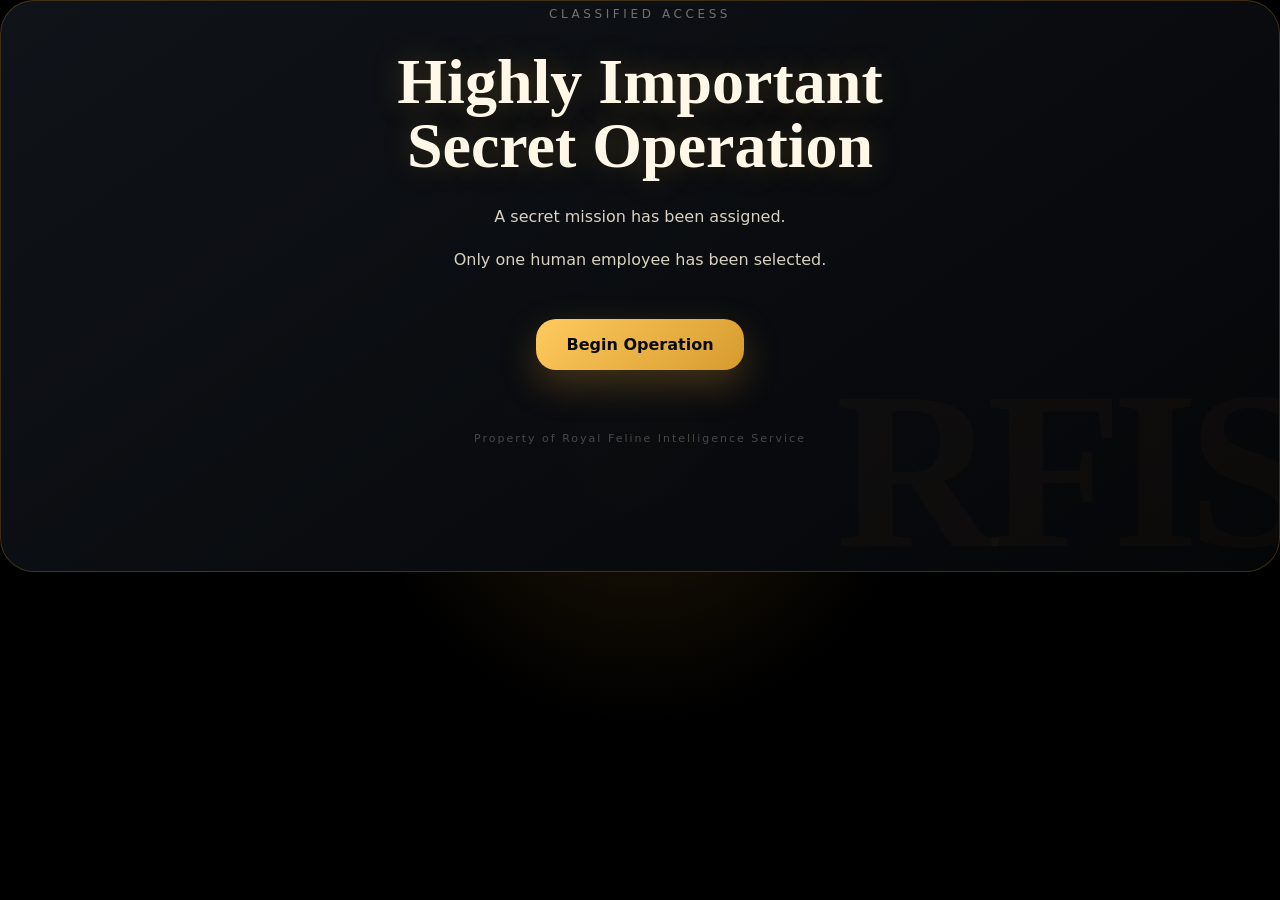
<file: index.html>
<!DOCTYPE html>
<html lang="en">
<head>
  <meta charset="UTF-8" />
  <meta name="viewport" content="width=device-width, initial-scale=1.0" />
  <title>Classified Mission</title>
  <link rel="stylesheet" href="intro.css" />
</head>

<body class="intro-page">

  <main class="intro-screen mission-card">

    <div class="intro-content">
 
      <p class="intro-label">
        CLASSIFIED ACCESS
      </p>
 
      <h1>
        Highly Important Secret Operation
      </h1>

      <p>
        A secret mission has been assigned.
      </p>

      <p>
        Only one human employee has been selected.
      </p>

      <a href="main.html" class="button">
        Begin Operation
      </a>
 
      <p class="tiny-secret">
        Property of Royal Feline Intelligence Service
      </p>

    </div>

  </main>

  <script src="intro.js"></script>

</body>
</html>
</file>
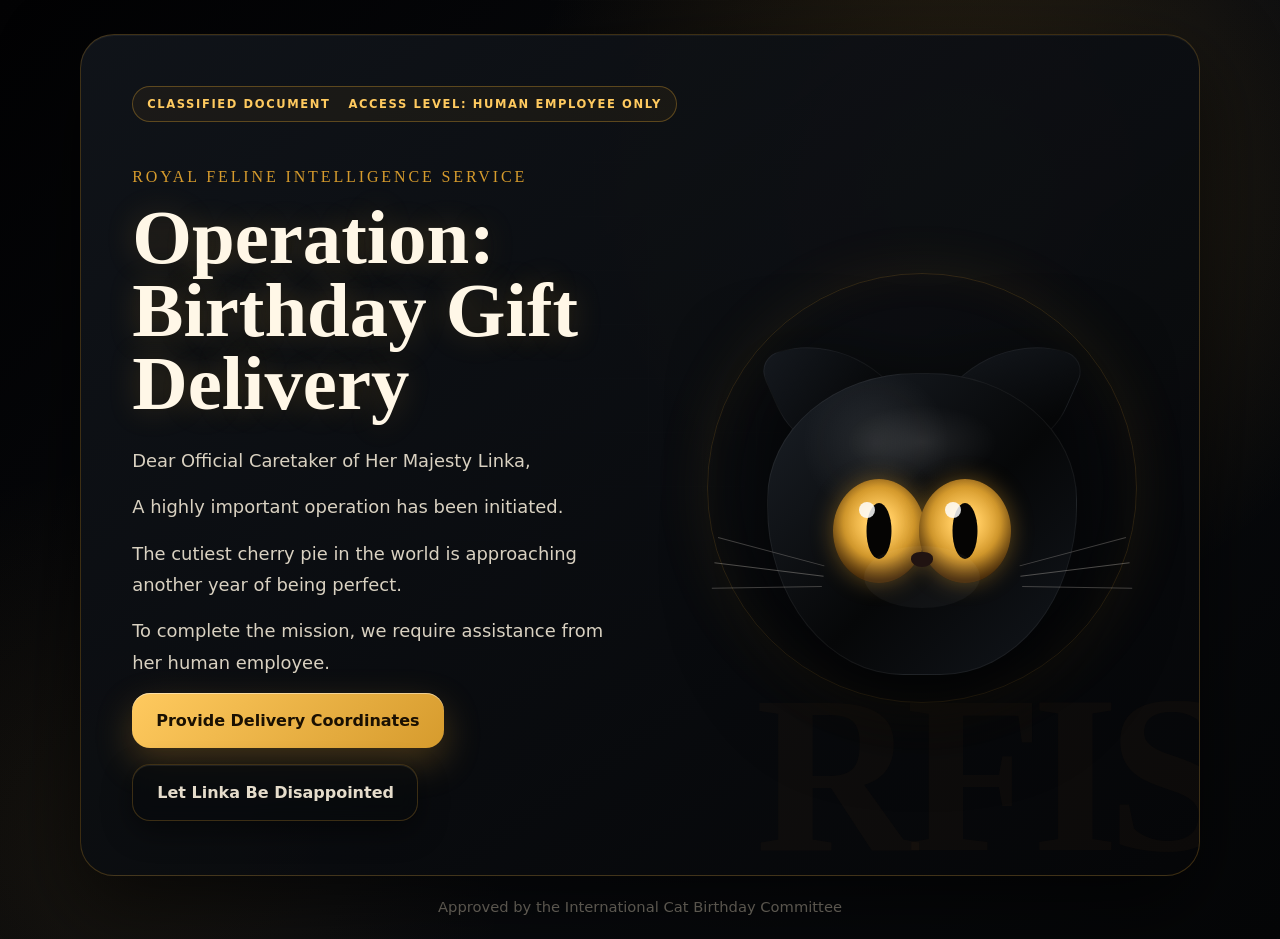
<file: main.html>
<!DOCTYPE html>
<html lang="en">
<head>
  <meta charset="UTF-8" />
  <meta name="viewport" content="width=device-width, initial-scale=1.0" />
  <title>Operation: Birthday Gift Delivery</title>
  <link rel="stylesheet" href="style.css" />
</head>
<body> 
  <main class="page-shell">
    <section class="mission-card" aria-labelledby="mission-title">
      <div class="classified-label">
        <span>CLASSIFIED DOCUMENT</span>
        <span>ACCESS LEVEL: HUMAN EMPLOYEE ONLY</span>
      </div>
 
      <div class="hero-grid">
        <div class="copy-panel">
          <!-- TEXT CONTENT: Edit headings and mission copy in this section. -->
          <p class="eyebrow">Royal Feline Intelligence Service</p>
          <h1 id="mission-title">Operation: Birthday Gift Delivery</h1>
          <p class="mission-text">
            Dear Official Caretaker of Her Majesty Linka,
          </p>
          <p class="mission-text">
            A highly important operation has been initiated.
          </p>
          <p class="mission-text">
            The cutiest cherry pie in the world is approaching another year of being perfect.
          </p>
          <p class="mission-text">
            To complete the mission, we require assistance from her human employee.
          </p>

          <div class="button-row">
            <button id="primaryButton" class="mission-button primary-button" type="button">
              Provide Delivery Coordinates
            </button>
                <div class="button-placeholder">
                  <button id="secondaryButton" class="mission-button evasive-button">
                    Let Linka Be Disappointed
                  </button>
                </div>
          </div>
        </div>

        <div class="visual-panel" aria-label="Stylized black British Shorthair cat with amber eyes">
          <div class="cat-orbit"></div>
          <div id="catFace" class="cat-face">
            <div class="cat-ear left-ear"></div>
            <div class="cat-ear right-ear"></div>
            <div class="cat-head">
              <div class="fur-shine"></div>
              <div id="leftEye" class="eye left-eye">
                <span class="pupil"></span>
                <span class="eye-spark"></span>
              </div>
              <div id="rightEye" class="eye right-eye">
                <span class="pupil"></span>
                <span class="eye-spark"></span>
              </div>
              <div class="muzzle"></div>
              <div class="nose"></div>
              <div class="whiskers whiskers-left"></div>
              <div class="whiskers whiskers-right"></div>
            </div>
          </div>
          <div id="secretMessage" class="secret-message" aria-live="polite">
            <strong>Secret information unlocked:</strong><br />
            Linka is actually the CEO of this operation.
          </div>
        </div>
      </div>
    </section>
    
    <footer>
      Approved by the International Cat Birthday Committee
    </footer>
    
  </main>

  <div id="statusMessage" class="status-message" role="status" aria-live="polite"></div>

  <script src="script.js"></script>
</body>
</html>
</file>
<file: intro.css>
body {
  margin: 0;
  min-height: 100vh;
  background:
    radial-gradient(circle at center, rgba(214,155,45,0.15), transparent 35%),
    black;
  color: white;
  font-family: system-ui, sans-serif;
}


.intro-screen {
  display: flex;
  justify-content: center;
  align-items: center;
  text-align: center;
}

 
.intro-content {
  width: min(600px, 90%);
  transform: translateY(-60px);
}


/* маленькая надпись сверху */
.intro-label {
  font-size: 0.75rem;
  letter-spacing: 0.3em;
  text-transform: uppercase;
  opacity: 0.5;
  margin-bottom: 25px;
}


/* главный заголовок */
.intro-content h1 {
  margin: 0 0 25px;
  font-family: Georgia, "Times New Roman", serif;
  font-size: clamp(2rem, 5vw, 4rem);
  line-height: 1;
  color: #fff7e7;
  text-shadow: 0 0 30px rgba(214,155,45,0.25);
}


/* основной текст */
.intro-content p {
  line-height: 1.7;
  color: #d9d1c1;
}


/* маленькая пасхалка снизу */
.tiny-secret {
  margin-top: 60px;
  font-size: 11px;
  opacity: 0.3;
  letter-spacing: 2px;
}


/* кнопка */
.button {
  display: inline-block;
  margin-top: 30px;
  padding: 16px 30px;
  border-radius: 20px;

  background: linear-gradient(
    135deg,
    #ffca5f,
    #d69b2d
  );

  color: #080a0d;
  text-decoration: none;
  font-weight: 800;

  box-shadow:
    0 14px 36px rgba(214,155,45,0.28);

  transition:
    transform 220ms ease,
    box-shadow 220ms ease;
}


.button:hover {
  transform: translateY(-3px);
  box-shadow:
    0 20px 48px rgba(214,155,45,0.4);
}


.mission-card {
  position: relative;
  overflow: hidden;
  border: 1px solid rgba(214, 155, 45, 0.26);
  border-radius: 34px;
  background: linear-gradient(145deg, rgba(17, 21, 27, 0.92), rgba(5, 6, 8, 0.96));
  box-shadow: 0 30px 80px var(--shadow), inset 0 1px 0 rgba(255, 255, 255, 0.05);
  padding: clamp(24px, 4vw, 54px);
}

.mission-card::after {
  content: "RFIS";
  position: absolute;
  right: -22px;
  bottom: -28px;
  color: rgba(214, 155, 45, 0.035);
  font-family: Georgia, "Times New Roman", serif;
  font-size: clamp(6rem, 18vw, 14rem);
  font-weight: 700;
  letter-spacing: -0.05em;
}
</file>
<file: style.css>
/*
  COLOR THEME: Change these CSS variables to quickly adjust the visual style.
  Linka's amber eyes inspire --amber and --amber-bright.
  ANIMATIONS: Timing values for hover/glow effects are defined throughout this file.
*/
:root {
  --black: #030405;
  --ink: #080a0d;
  --charcoal: #11151b;
  --charcoal-soft: #1a2028;
  --silver: #c8c2b4;
  --muted: #817b70;
  --amber: #d69b2d;
  --amber-bright: #ffca5f;
  --amber-dark: #6d4310;
  --danger: #b15b5b;
  --shadow: rgba(0, 0, 0, 0.62);
}

* { box-sizing: border-box; }

body {
  margin: 0;
  min-height: 100vh;
  overflow-x: hidden;
  color: var(--silver);
  font-family: system-ui, -apple-system, BlinkMacSystemFont, "Segoe UI", sans-serif;
  background:
    radial-gradient(circle at 75% 20%, rgba(214, 155, 45, 0.18), transparent 28rem),
    radial-gradient(circle at 10% 90%, rgba(214, 155, 45, 0.08), transparent 24rem),
    linear-gradient(135deg, #020203 0%, #090b0f 55%, #050607 100%);
}

body::before {
  content: "";
  position: fixed;
  inset: 0;
  pointer-events: none;
  background-image: linear-gradient(rgba(255,255,255,0.025) 1px, transparent 1px), linear-gradient(90deg, rgba(255,255,255,0.02) 1px, transparent 1px);
  background-size: 54px 54px;
  mask-image: radial-gradient(circle at center, black 0%, transparent 78%);
}

.page-shell {
  width: min(1120px, calc(100% - 32px));
  min-height: 100vh;
  margin: 0 auto;
  display: flex;
  flex-direction: column;
  justify-content: center;
  padding: 34px 0 24px;
}

.mission-card {
  position: relative;
  overflow: hidden;
  border: 1px solid rgba(214, 155, 45, 0.26);
  border-radius: 34px;
  background: linear-gradient(145deg, rgba(17, 21, 27, 0.92), rgba(5, 6, 8, 0.96));
  box-shadow: 0 30px 80px var(--shadow), inset 0 1px 0 rgba(255, 255, 255, 0.05);
  padding: clamp(24px, 4vw, 54px);
}

.mission-card::after {
  content: "RFIS";
  position: absolute;
  right: -22px;
  bottom: -28px;
  color: rgba(214, 155, 45, 0.035);
  font-family: Georgia, "Times New Roman", serif;
  font-size: clamp(6rem, 18vw, 14rem);
  font-weight: 700;
  letter-spacing: -0.05em;
}

.classified-label {
  display: flex;
  flex-wrap: wrap;
  gap: 10px 18px;
  width: fit-content;
  margin-bottom: 30px;
  padding: 10px 14px;
  border: 1px solid rgba(214, 155, 45, 0.36);
  border-radius: 999px;
  color: var(--amber-bright);
  font-size: 0.72rem;
  font-weight: 700;
  letter-spacing: 0.14em;
  text-transform: uppercase;
  background: rgba(214, 155, 45, 0.06);
}

.hero-grid {
  position: relative;
  z-index: 1;
  display: grid;
  grid-template-columns: minmax(0, 1.05fr) minmax(300px, 0.95fr);
  gap: clamp(28px, 5vw, 68px);
  align-items: center;
}

.eyebrow {
  color: var(--amber);
  font-family: Georgia, "Times New Roman", serif;
  letter-spacing: 0.18em;
  text-transform: uppercase;
}

h1 {
  margin: 0 0 24px;
  color: #fff7e7;
  font-family: Georgia, "Times New Roman", serif;
  font-size: clamp(2.35rem, 6vw, 5.2rem);
  line-height: 0.95;
  text-shadow: 0 0 30px rgba(214, 155, 45, 0.24);
}

.mission-text {
  max-width: 63ch;
  margin: 0 0 15px;
  color: #d9d1c1;
  font-size: clamp(1rem, 1.6vw, 1.12rem);
  line-height: 1.75;
}

.status-message {
  position: fixed;
  left: 50%;
  top: 50%;
  transform: translate(-50%, -50%) translateY(20px);

  width: min(420px, 90%);
  padding: 22px 28px;

  border: 1px solid rgba(214,155,45,0.45);
  border-radius: 22px;

  color: #ffe5aa;
  background: rgba(8, 10, 13, 0.92);

  box-shadow:
    0 0 50px rgba(214,155,45,0.25),
    0 30px 80px rgba(0,0,0,0.6);

  text-align: center;

  font-weight: 700;
  letter-spacing: 0.03em;

  opacity: 0;
  pointer-events: none;

  transition:
    opacity 260ms ease,
    transform 260ms ease;

  z-index: 100;
}


.status-message.active {
  opacity: 1;
  transform: translate(-50%, -50%) translateY(0);

  animation: approvalPulse 0.4s ease both;
}

.button-row {
  display: flex;
  flex-wrap: wrap;
  gap: 16px;
  align-items: center;
}

.mission-button {
  border: 0;
  border-radius: 18px;
  padding: 18px 24px;
  cursor: pointer;
  font: inherit;
  font-weight: 800;
  transition: transform 220ms ease, box-shadow 220ms ease, background 220ms ease;
}

.primary-button {
  color: #1a1002;
  background: linear-gradient(135deg, var(--amber-bright), var(--amber));
  box-shadow: 0 14px 36px rgba(214, 155, 45, 0.28), inset 0 1px 0 rgba(255,255,255,0.45);
}

.primary-button:hover { transform: translateY(-3px); box-shadow: 0 20px 48px rgba(214, 155, 45, 0.38); }

.evasive-button {
  position: relative;
  min-width: 240px;
  white-space: nowrap;
  color: #e5dccb;
  background: rgba(8, 10, 13, 0.72);
  border: 1px solid rgba(214, 155, 45, 0.25);

  backdrop-filter: blur(10px);
  -webkit-backdrop-filter: blur(10px);

  box-shadow:
    0 10px 30px rgba(0,0,0,0.45),
    inset 0 1px 0 rgba(255,255,255,0.08);

  transition:
    transform 220ms ease,
    box-shadow 220ms ease,
    background 220ms ease;
}


.evasive-button:hover {
  background: rgba(8, 10, 13, 0.85);

  box-shadow:
    0 16px 40px rgba(0,0,0,0.65),
    0 0 25px rgba(214,155,45,0.15);
}


.evasive-button.floating {
  position: fixed;
  z-index: 9999;
  margin: 0;

  transition:
    left 280ms cubic-bezier(.2,.9,.2,1.3),
    top 280ms cubic-bezier(.2,.9,.2,1.3),
    transform 180ms ease;
}

.button-placeholder {
  width: 240px;
  height: 60px;
}

.visual-panel {
  position: relative;
  min-height: 500px;
  display: grid;
  place-items: center;
}

.cat-orbit {
  position: absolute;
  width: min(84vw, 430px);
  aspect-ratio: 1;
  border: 1px solid rgba(214, 155, 45, 0.18);
  border-radius: 50%;
  box-shadow: inset 0 0 46px rgba(214, 155, 45, 0.05), 0 0 60px rgba(214, 155, 45, 0.09);
  animation: slowRotate 18s linear infinite;
}

.cat-face {
  position: relative;
  width: min(78vw, 360px);
  height: 390px;
  filter: drop-shadow(0 30px 46px rgba(0,0,0,0.78));
  animation: royalFloat 5s ease-in-out infinite;
}

.cat-head {
  position: absolute;
  inset: 80px 25px 8px;
  border-radius: 48% 48% 44% 44% / 42% 42% 56% 56%;
  background:
    radial-gradient(circle at 35% 23%, rgba(255,255,255,0.09), transparent 24%),
    linear-gradient(135deg, #1b2027 0%, #060708 55%, #12161c 100%);
  border: 1px solid rgba(255,255,255,0.06);
}

.cat-ear {
  position: absolute;
  top: 44px;
  width: 118px;
  height: 128px;
  background: linear-gradient(145deg, #15191f, #050607 70%);
  border: 1px solid rgba(255,255,255,0.05);
}

.left-ear { left: 38px; transform: rotate(-24deg) skewY(10deg); border-radius: 26px 90px 20px 74px; }
.right-ear { right: 38px; transform: rotate(24deg) skewY(-10deg); border-radius: 90px 26px 74px 20px; }

.fur-shine {
  position: absolute;
  inset: 28px 72px auto;
  height: 80px;
  border-radius: 50%;
  background: radial-gradient(ellipse, rgba(255,255,255,0.09), transparent 65%);
}

.eye {
  position: absolute;
  top: 105px;
  width: 92px;
  height: 104px;
  overflow: hidden;
  border-radius: 50%;
  background: radial-gradient(circle at 50% 42%, var(--amber-bright) 0 18%, var(--amber) 47%, var(--amber-dark) 76%);
  box-shadow: 0 0 22px rgba(214, 155, 45, 0.42), inset 0 -10px 18px rgba(0,0,0,0.36);
  transition: box-shadow 180ms ease, filter 180ms ease;
}

.left-eye { left: 65px; }
.right-eye { right: 65px; }
.eye.is-alert { filter: brightness(1.18); box-shadow: 0 0 42px rgba(255, 202, 95, 0.62); }

.pupil {
  position: absolute;
  left: 50%;
  top: 50%;
  width: 25px;
  height: 56px;
  border-radius: 50%;
  background: #050403;
  transform: translate(-50%, -50%);
  transition: transform 60ms linear;
}

.eye-spark {
  position: absolute;
  left: 26px;
  top: 23px;
  width: 16px;
  height: 16px;
  border-radius: 50%;
  background: rgba(255,255,255,0.84);
}

.muzzle, .nose {
  position: absolute;
  left: 50%;
  transform: translateX(-50%);
}

.muzzle { bottom: 66px; width: 116px; height: 62px; border-radius: 50%; background: rgba(255,255,255,0.035); }
.nose { bottom: 107px; width: 22px; height: 15px; border-radius: 50% 50% 60% 60%; background: #201311; }

.whiskers { position: absolute; bottom: 104px; width: 110px; height: 1px; background: rgba(210,205,196,0.34); }
.whiskers::before, .whiskers::after { content: ""; position: absolute; width: 110px; height: 1px; background: rgba(210,205,196,0.28); }
.whiskers::before { top: -18px; transform: rotate(8deg); }
.whiskers::after { top: 18px; transform: rotate(-8deg); }
.whiskers-left { left: -54px; transform: rotate(7deg); }
.whiskers-right { right: -54px; transform: rotate(173deg); }

.secret-message {
  position: absolute;
  bottom: -50px;
  width: min(340px, 90%);
  padding: 16px 18px;
  border: 1px solid rgba(214,155,45,0.35);
  border-radius: 18px;
  color: #ffe5aa;
  background: rgba(8, 10, 13, 0.78);
  box-shadow: 0 0 34px rgba(214,155,45,0.12);
  opacity: 0;
  transform: translateY(16px);
  transition: opacity 260ms ease, transform 260ms ease;
}

.secret-message.visible { opacity: 1; transform: translateY(0); }

footer {
  padding-top: 22px;
  color: var(--muted);
  text-align: center;
  font-size: 0.92rem;
}

@keyframes royalFloat { 0%, 100% { transform: translateY(0); } 50% { transform: translateY(-10px); } }
@keyframes slowRotate { to { transform: rotate(360deg); } }
@keyframes approvalPulse { 0% { opacity: 0; transform: translateY(8px); } 100% { opacity: 1; transform: translateY(0); } }

@media (max-width: 820px) {
  .hero-grid { grid-template-columns: 1fr; }
  .visual-panel { min-height: 430px; order: -1; }
  .cat-face { width: min(82vw, 310px); height: 340px; }
  .cat-head { inset: 70px 18px 4px; }
  .eye { top: 92px; width: 76px; height: 88px; }
  .left-eye { left: 55px; }
  .right-eye { right: 55px; }
  .button-row { align-items: center; }
  .mission-button { width: auto; }

    .evasive-button.floating {
    width: auto;
    min-width: 180px;
    max-width: calc(100vw - 36px);
    padding: 16px 20px;
    font-size: 0.9rem;
      
}


}
</file>
